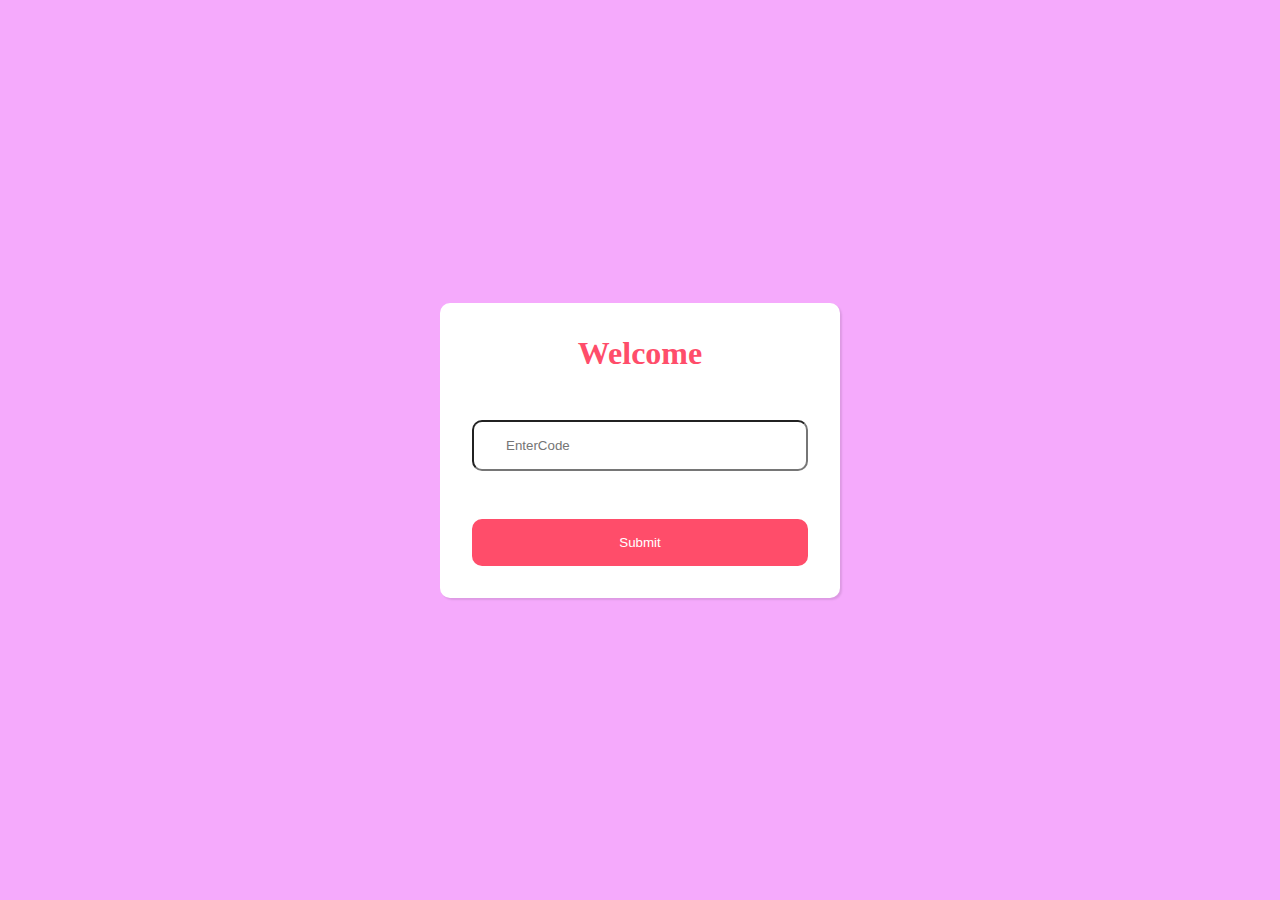
<file: index1.html>
<!DOCTYPE html>
<html lang="en">
<head>
  <meta charset="UTF-8">
  <meta http-equiv="X-UA-Compatible" content="IE=edge">
  <meta name="viewport" content="width=device-width, initial-scale=1.0">
  <title>Document</title>
</head>
<body>
  <form action="#" id="form">
    <div class="form-wrapper">
        <h1>Welcome</h1>
        <input type="text" placeholder="EnterCode" id="code">
        <p id="result"></p>
        <button>Submit</button>
    </div>
  
  </form> 
</body>
<style>
  *{
    padding: 0;
    margin: 0;
    box-sizing: border-box;
  }
  body{
    background-color: rgb(245, 170, 252);
  }
  form{
    display: flex;
    align-items: center;
    justify-content: center;
    height: 100vh;
  }

  .form-wrapper{
    background-color: white;
    height: auto;
    max-width: 400px;
    width: 100%;
    display: flex;
    flex-direction: column;
    justify-content: center;
    border-radius: 10px;
    box-shadow: 2px 2px 2px rgba(0, 0, 0, 0.1);
  }
  h1{
    padding: 2rem 0;
    text-align: center;
    color: rgb(255, 77, 106);
  }
  p{
    text-align: center;
    color: rgb(255, 0, 43);
    font-weight: 500;
  }
  form input{
    padding: 1rem 2rem;
    margin: 1rem 2rem;
  }
  form button{
    padding: 1rem 3rem;
    margin: 2rem 2rem;
    cursor: pointer;
    background-color: rgb(255, 77, 106);
    border: none;
    color: white;
  }
  form button,input{
    border-radius: 10px;
  }
</style>
<script>
  const input = document.getElementById("code");
  const result = document.getElementById("result");
  const form = document.getElementById("form");

  form.addEventListener("submit",(e) => {
    e.preventDefault();
    if(input.value === "24101002"){
      window.location.href = "test.html"
    }else{
    result.innerText = "เธอจำไม่ได้จริงๆหรอคะ"
    }
    input.value = "";
  })
</script>
</html>
</file>
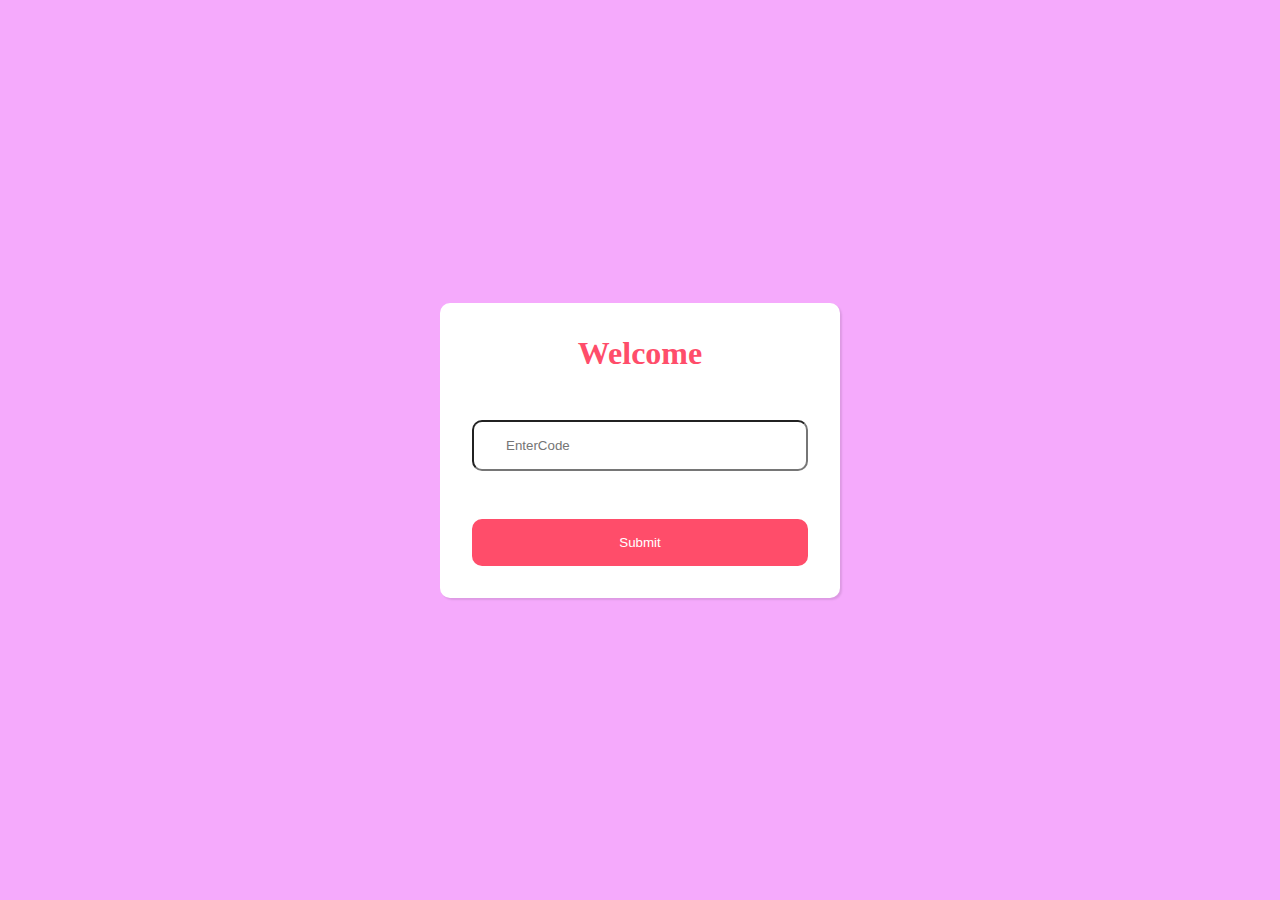
<file: sci.html>
<!DOCTYPE html>
<html lang="en">
<head>
  <meta charset="UTF-8">
  <meta http-equiv="X-UA-Compatible" content="IE=edge">
  <meta name="viewport" content="width=device-width, initial-scale=1.0">
  <title>Document</title>
</head>
<body>
  <form action="#" id="form">
    <div class="form-wrapper">
        <h1>Welcome</h1>
        <input type="text" placeholder="EnterCode" id="code">
        <p id="result"></p>
        <button>Submit</button>
    </div>
  
  </form> 
</body>
<style>
  *{
    padding: 0;
    margin: 0;
    box-sizing: border-box;
  }
  body{
    background-color: rgb(245, 170, 252);
  }
  form{
    display: flex;
    align-items: center;
    justify-content: center;
    height: 100vh;
  }

  .form-wrapper{
    background-color: white;
    height: auto;
    max-width: 400px;
    width: 100%;
    display: flex;
    flex-direction: column;
    justify-content: center;
    border-radius: 10px;
    box-shadow: 2px 2px 2px rgba(0, 0, 0, 0.1);
  }
  h1{
    padding: 2rem 0;
    text-align: center;
    color: rgb(255, 77, 106);
  }
  p{
    text-align: center;
    color: rgb(255, 0, 43);
    font-weight: 500;
  }
  form input{
    padding: 1rem 2rem;
    margin: 1rem 2rem;
  }
  form button{
    padding: 1rem 3rem;
    margin: 2rem 2rem;
    cursor: pointer;
    background-color: rgb(255, 77, 106);
    border: none;
    color: white;
  }
  form button,input{
    border-radius: 10px;
  }
</style>
<script>
  const input = document.getElementById("code");
  const result = document.getElementById("result");
  const form = document.getElementById("form");

  form.addEventListener("submit",(e) => {
    e.preventDefault();
    if(input.value === "1234"){
      window.location.href = "test.html"
    }else{
    result.innerText = "เธอจำไม่ได้จริงๆหรอคะ"
    }
    input.value = "";
  })
</script>
</html>
</file>
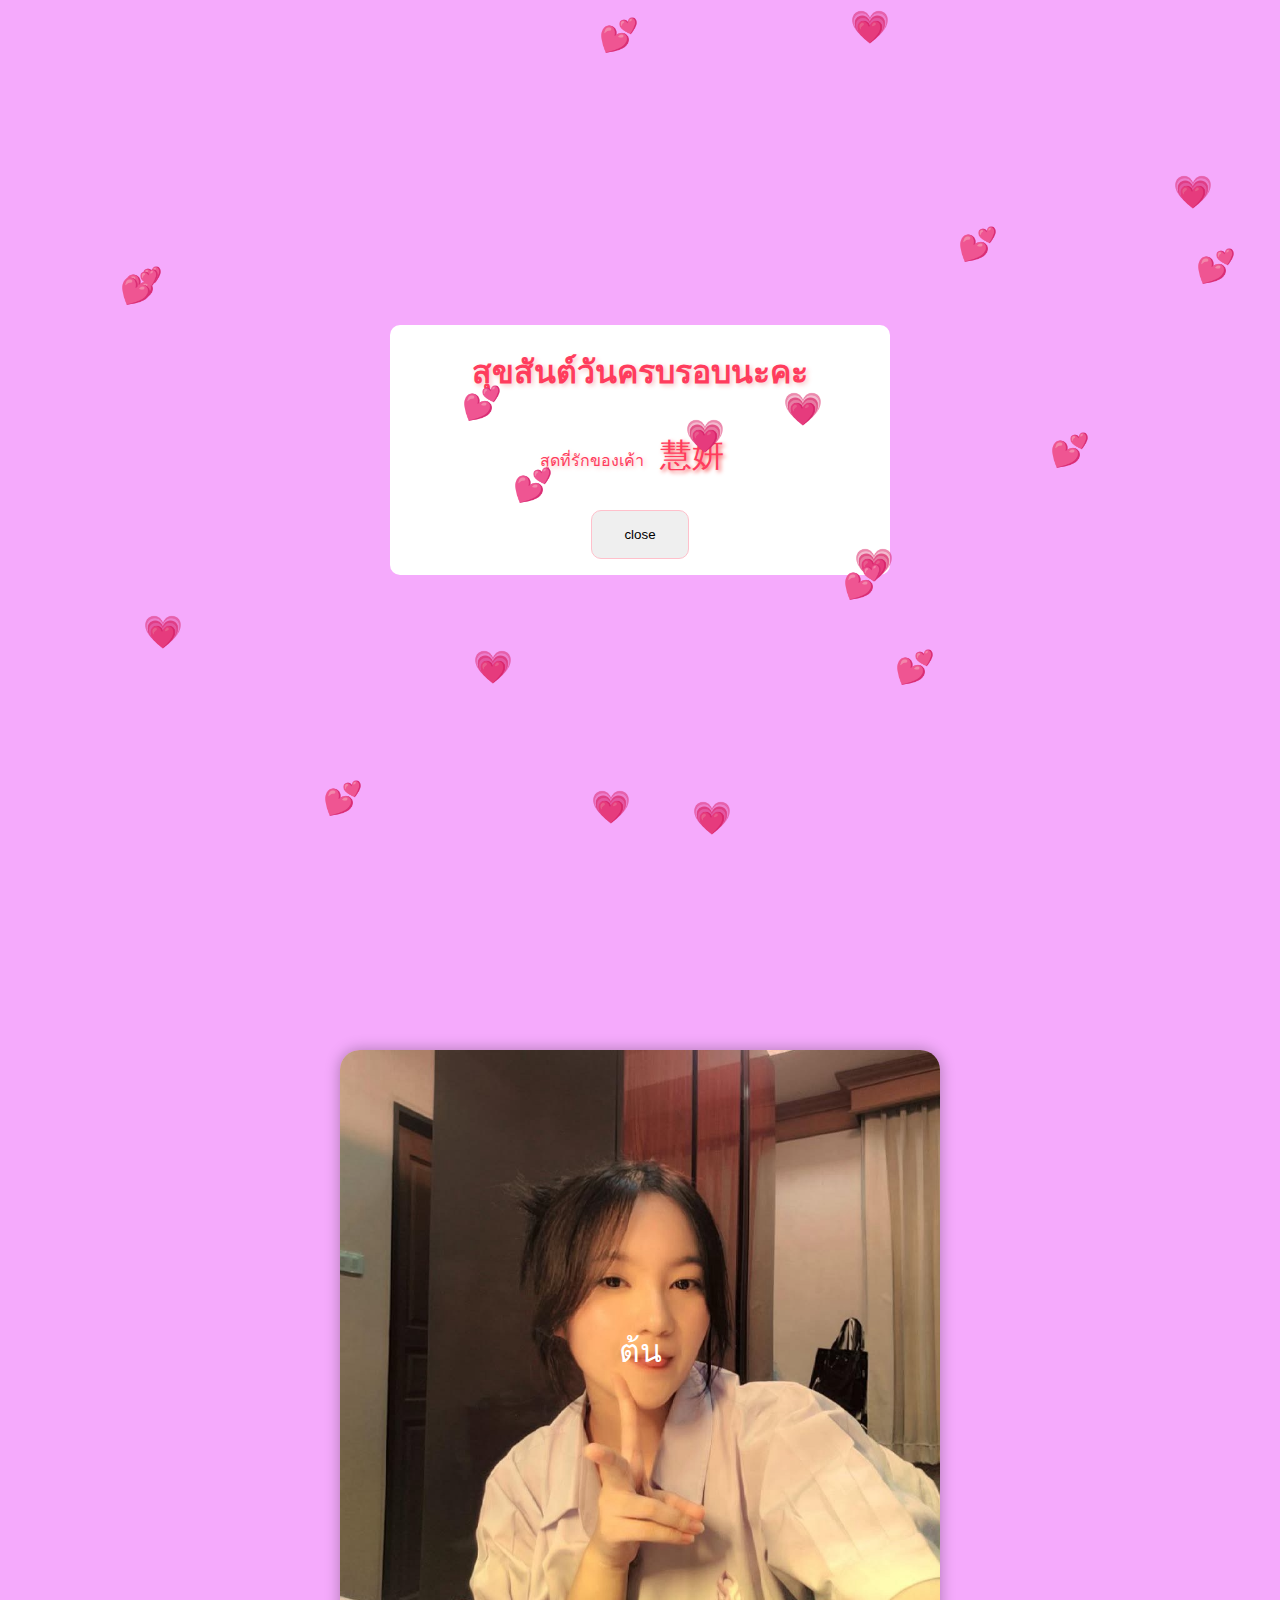
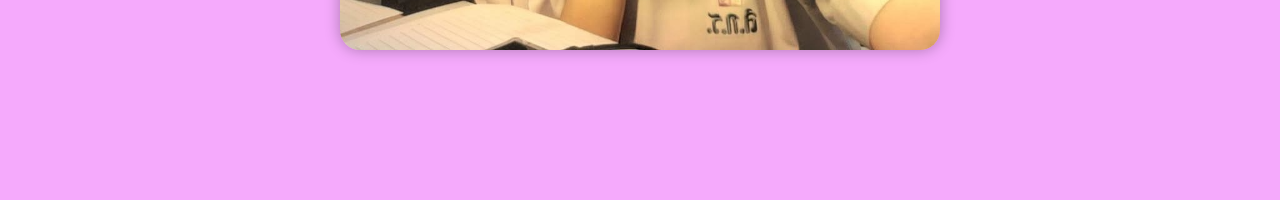
<file: test.html>
<!DOCTYPE html>
<html lang="en">

<head>
    <meta charset="UTF-8">
    <title>Emoji Fireworks Once</title>
</head>

<body>
    <div class="popup-wrapper" id="popup-wrapper">
        <div class="popup">
            <h1>สุขสันต์วันครบรอบนะคะ</h1>
            <p>สุดที่รักของเค้า<span>慧妍</span></p>
            <button onclick="closePopup()">close</button>
        </div>
    </div>

    <div class="slider-wrapper">
        <div class="slider" id="slider">
            <div class="slide slide1 active">ต้น</div>
            <div class="slide slide2">น้ำ</div>
            <div class="slide slide3">รัก</div>
            <div class="slide slide4">เธอ</div>
            <div class="slide slide5">มากๆ</div>
            <div class="slide slide6">นะคะ</div>
        </div>
    </div>
</body>
    <style>
        body {
            margin: 0;
            height: 100vh;
            background-color: rgb(245, 170, 252);
            overflow: hidden;
        }
        .slider-wrapper{
            display: flex;
            align-items: center;
            justify-content: center;
            height: 100vh;
        }
        .slider {
      position: relative;
      width: 80%;
      max-width: 600px;
      height: 600px;
      overflow: hidden;
      border-radius: 20px;
      box-shadow: 0 0 15px rgba(0,0,0,0.3);
    }

    .slide {
      position: absolute;
      width: 100%;
      height: 100%;
      opacity: 0;
      transition: opacity 1s ease-in-out;
      display: flex;
      justify-content: center;
      align-items: center;
      font-size: 2rem;
      color: white;
      background-size: cover;
      background-position: center;
    }

    .slide.active {
      opacity: 1;
      z-index: 1;
    }

    /* เพิ่มพื้นหลังให้แต่ละ slide */
    .slide1 { background-image: url('./GF1.jpg'); }
    .slide2 { background-image: url('./GF2.jpg'); }
    .slide3 { background-image: url('./GF3.jpg'); }
    .slide4 { background-image: url('./GF4.jpg'); }
    .slide5 { background-image: url('./GF5.jpg'); }
    .slide6 { background-image: url('./GF6.jpg'); }

        .emoji {
            position: absolute;
            font-size: 2rem;
            pointer-events: none;
            animation: floatUp 1.5s ease-out forwards;
        }

        .popup-wrapper {
            display: flex;
            align-items: center;
            justify-content: center;
            height: 100vh;
        }

        .popup {
            display: flex;
            flex-direction: column;
            justify-content: center;
            align-items: center;
            max-width: 500px;
            width: 100%;
            background-color: white;
            color: rgb(255, 60, 93);
            text-shadow: 2px 2px 5px rgb(247, 196, 196);
            border-radius: 10px;
        }

        .popup h1 {
            font-size: 2rem;
        }
        .popup span{
            text-shadow: 2px 2px 4px rgb(247, 87, 87);
            font-size: 2rem;
            margin: 0 1rem;
        }
        .popup button {
            padding: 1rem 2rem;
            border-radius: 10px;
            border: 1px solid pink;
            margin: 1rem;
            cursor: pointer;
        }

        @keyframes floatUp {
            0% {
                opacity: 1;
                transform: translateY(0) scale(1);
            }

            100% {
                opacity: 0;
                transform: translateY(-150px) scale(1.5);
            }
        }
    </style>

    <script>
        window.onload = function () {
            launchEmojis();

            // ลบอีโมจิทั้งหมดหลัง 3 วิ
            setTimeout(() => {
                document.querySelectorAll('.emoji').forEach(el => el.remove());
            }, 3000);
        };

        function launchEmojis() {
            for (let i = 0; i < 20; i++) {
                const emoji = document.createElement("span");
                emoji.classList.add("emoji");
                emoji.textContent = Math.random() < 0.5 ? "💗" : "💕";

                // สุ่มตำแหน่ง
                emoji.style.left = Math.random() * 100 + "vw";
                emoji.style.top = Math.random() * 100 + "vh";

                document.body.appendChild(emoji);
            }
        }

        function closePopup(){
            const popup_wrapper = document.getElementById("popup-wrapper");
            popup_wrapper.style.display = "none";
        }

        const slides = document.querySelectorAll('.slide');
        let current = 0;

  setInterval(() => {
    slides[current].classList.remove('active');
    current = (current + 1) % slides.length;
    slides[current].classList.add('active');
  }, 2000); // เปลี่ยนสไลด์ทุก 3 วินาที
    </script>


</html>
</file>
